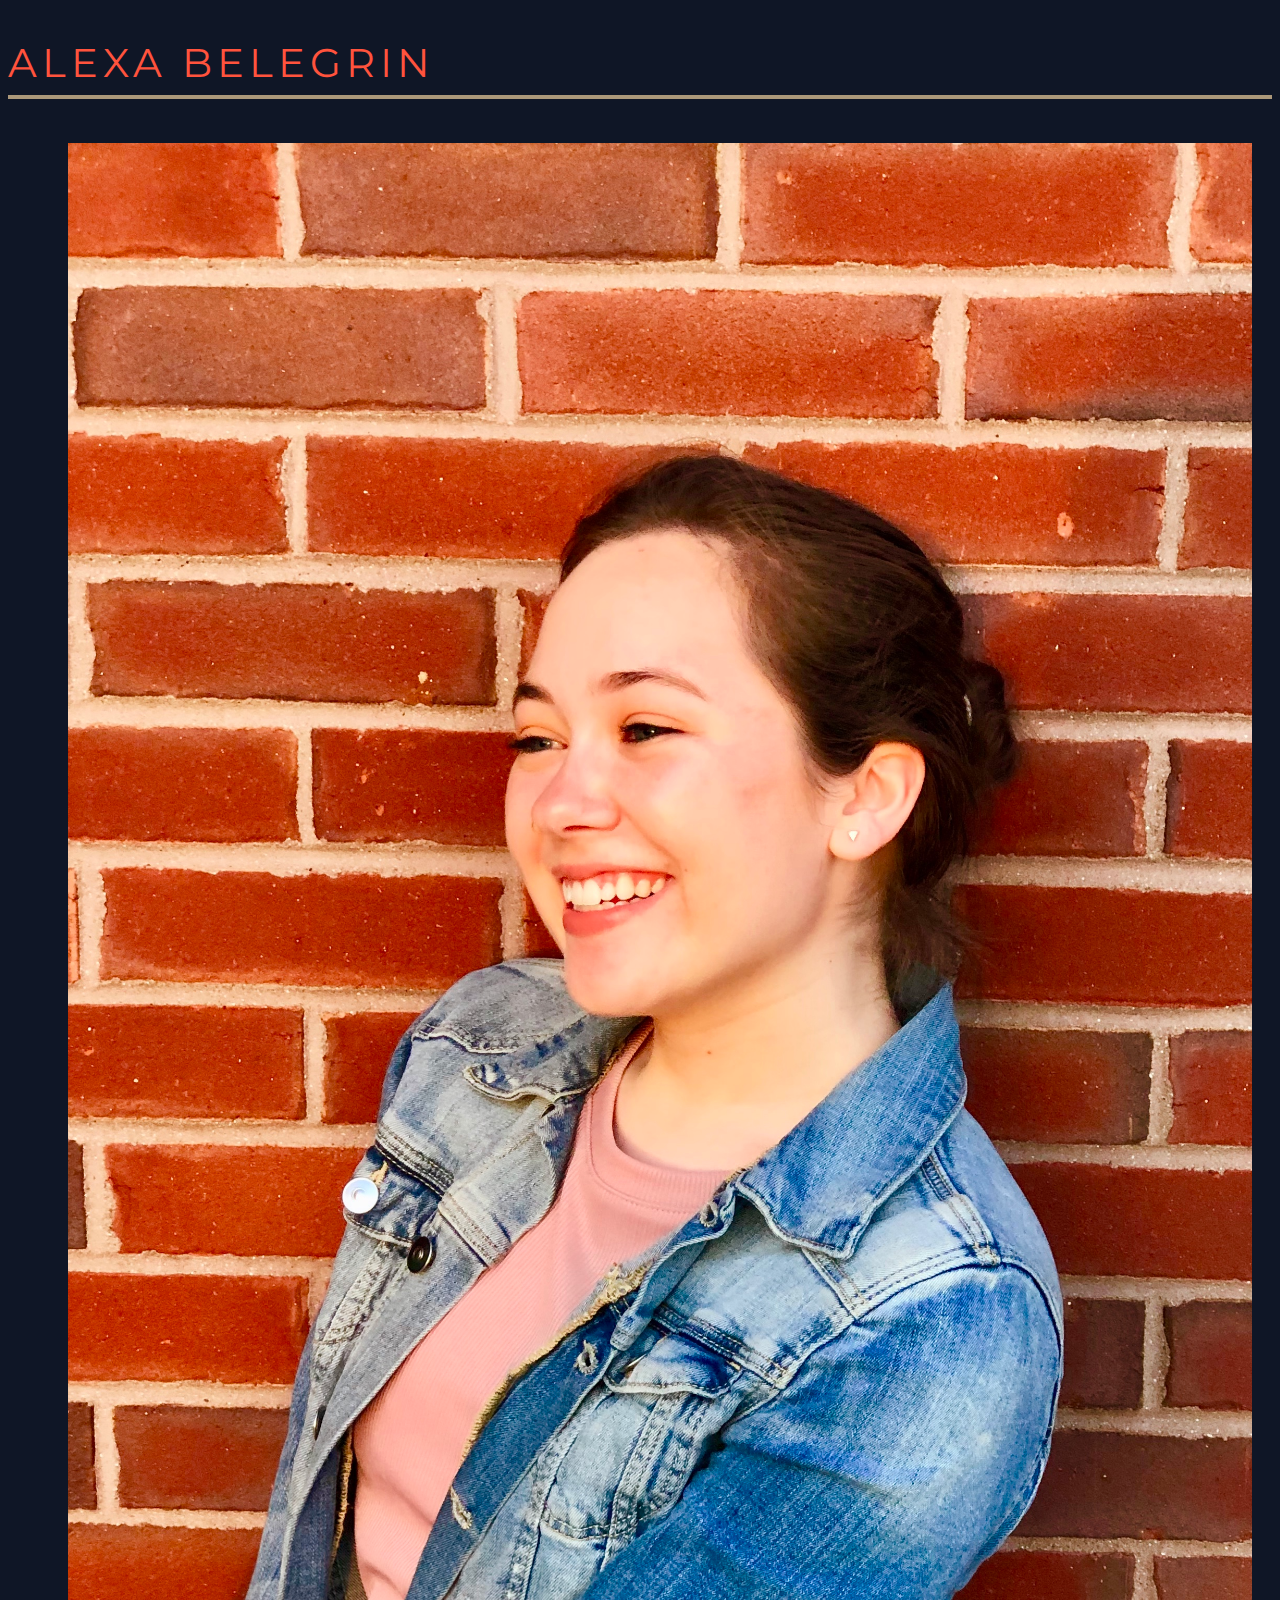
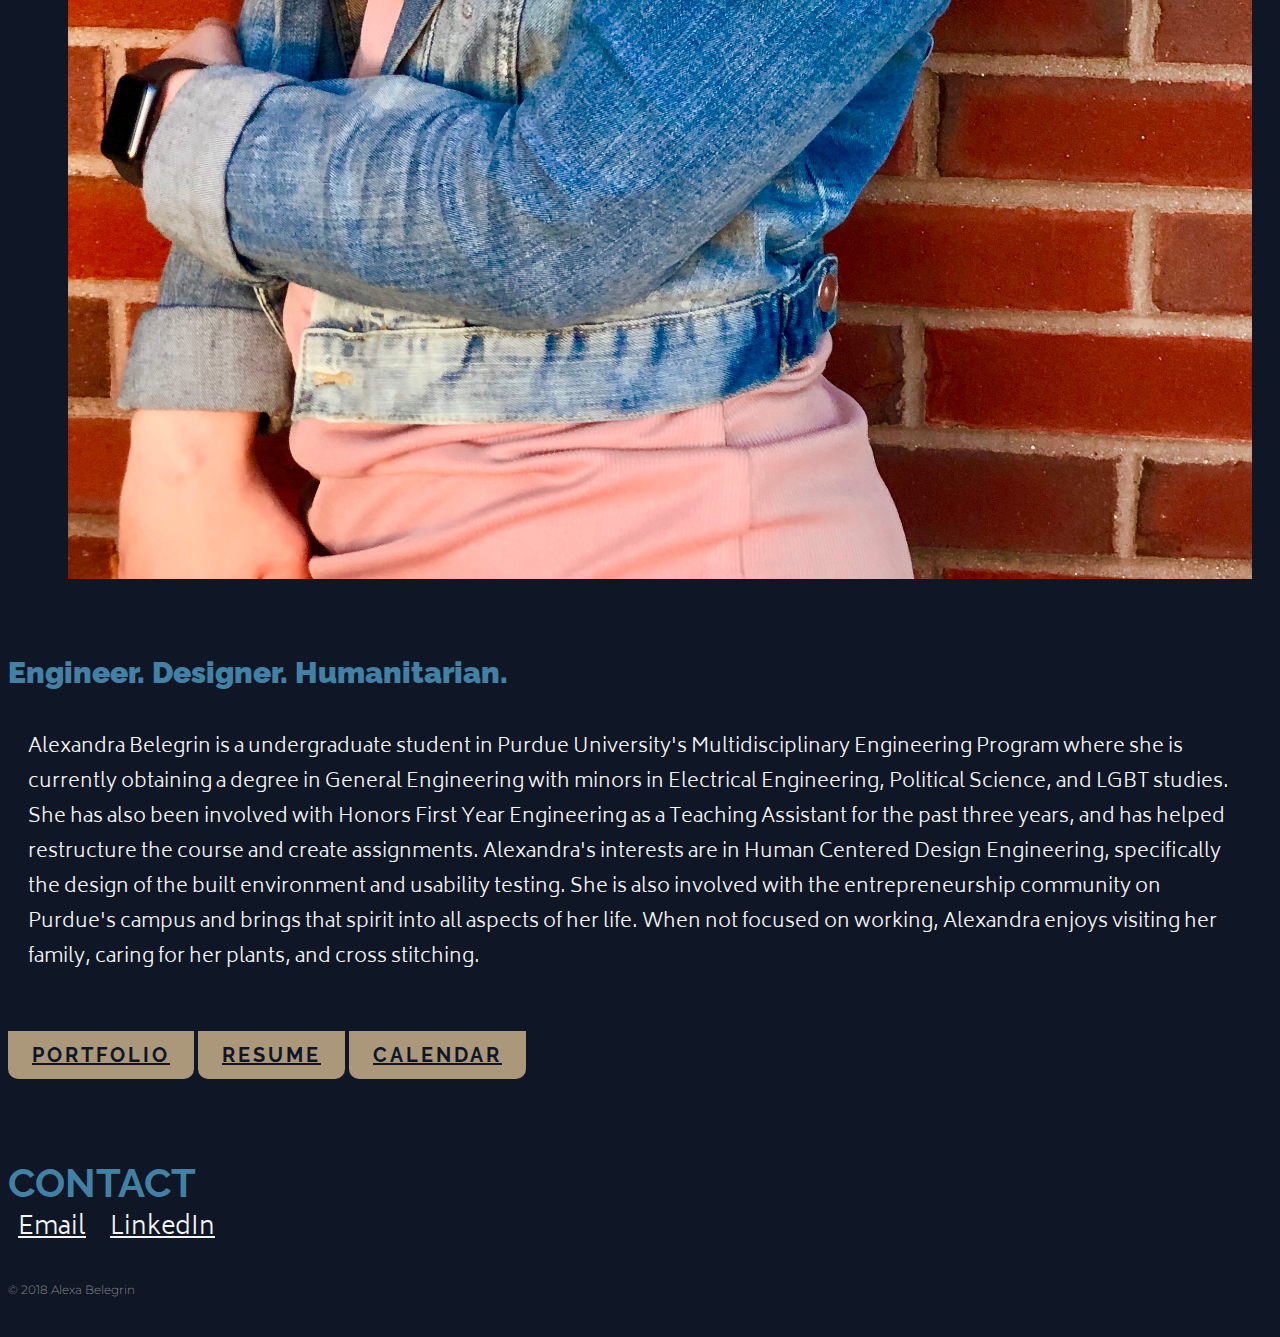
<file: index.html>
<!DOCTYPE html>
<html>
<head>
  <title>Alexandra Belegrin</title>
  <meta charset="utf-8"/>
  <link rel="stylesheet" href="https://maxcdn.bootstrapcdn.com/bootstrap/3.3.6/css/bootstrap.min.css" integrity="sha384-1q8mTJOASx8j1Au+a5WDVnPi2lkFfwwEAa8hDDdjZlpLegxhjVME1fgjWPGmkzs7" crossorigin="anonymous">
  <link rel="stylesheet" type="text/css" href="main.css">
  <link href="https://fonts.googleapis.com/css?family=Montserrat:300|Raleway:300|Biryani:300" rel="stylesheet">
  <link rel="shortcut icon" href="images/logo.png">
</head>

<body>
	
  <header class="container">
  	<div class="row">
    	<a href="index.html" role="button"><b>Alexa Belegrin</b></a>
    </div>
  </header>
  
  <hr>

  <section class="container" id="about">
  	<div class="row">
        <figure class="col-sm-3">
        	<img src="images/profile.jpg">
        </figure>  		
        <div class="col-sm-9">
  			<h2 class="text-center"><b>Engineer. Designer. Humanitarian.</b></h2>
  			<p>
  				<!--XXX CHANGE THIS XXX-->
  			  Alexandra Belegrin is a undergraduate student in Purdue University's Multidisciplinary Engineering Program where she is currently obtaining a degree in General Engineering with minors in Electrical Engineering, Political Science, and LGBT studies. She has also been involved with Honors First Year Engineering as a Teaching Assistant for the past three years, and has helped restructure the course and create assignments. Alexandra's interests are in Human Centered Design Engineering, specifically the design of the built environment and usability testing. She is also involved with the entrepreneurship community on Purdue's campus and brings that spirit into all aspects of her life. When not focused on working, Alexandra enjoys visiting her family, caring for her  plants, and cross stitching.
        	</p>
        </div>

    </div>
  </section>
  <div class="container-fluid" id="line">
  	<p> </p>
  </div>

  <div class="container-fluid" id="links">
  	<a href="portfolio.html" class="col-sm-4 text-center button">Portfolio</a>
    <a href="http://alexabelegrin.me/belegrin_resume.pdf" target="_blank" class="col-sm-4 text-center button">Resume</a>
    <a href="http://bit.ly/schedule_alexa" target="_blank" class="col-sm-4 text-center button">Calendar</a>

  <div class="container" id="contact"> 
    <header class="text-center">CONTACT</header>

    <a class="col-sm-12 text-center" href="mailto:abelegri@purdue.edu">Email</a>
    <a class="col-sm-12 text-center" target="_blank" href="https://www.linkedin.com/in/alexandra-belegrin/">LinkedIn</a>
  </div>


  <footer class="container">
    <div class="row">
      <p class="col-sm-4">&copy; 2018 Alexa Belegrin</p>
    </div>
  </footer>
</body>
</html>
</file>
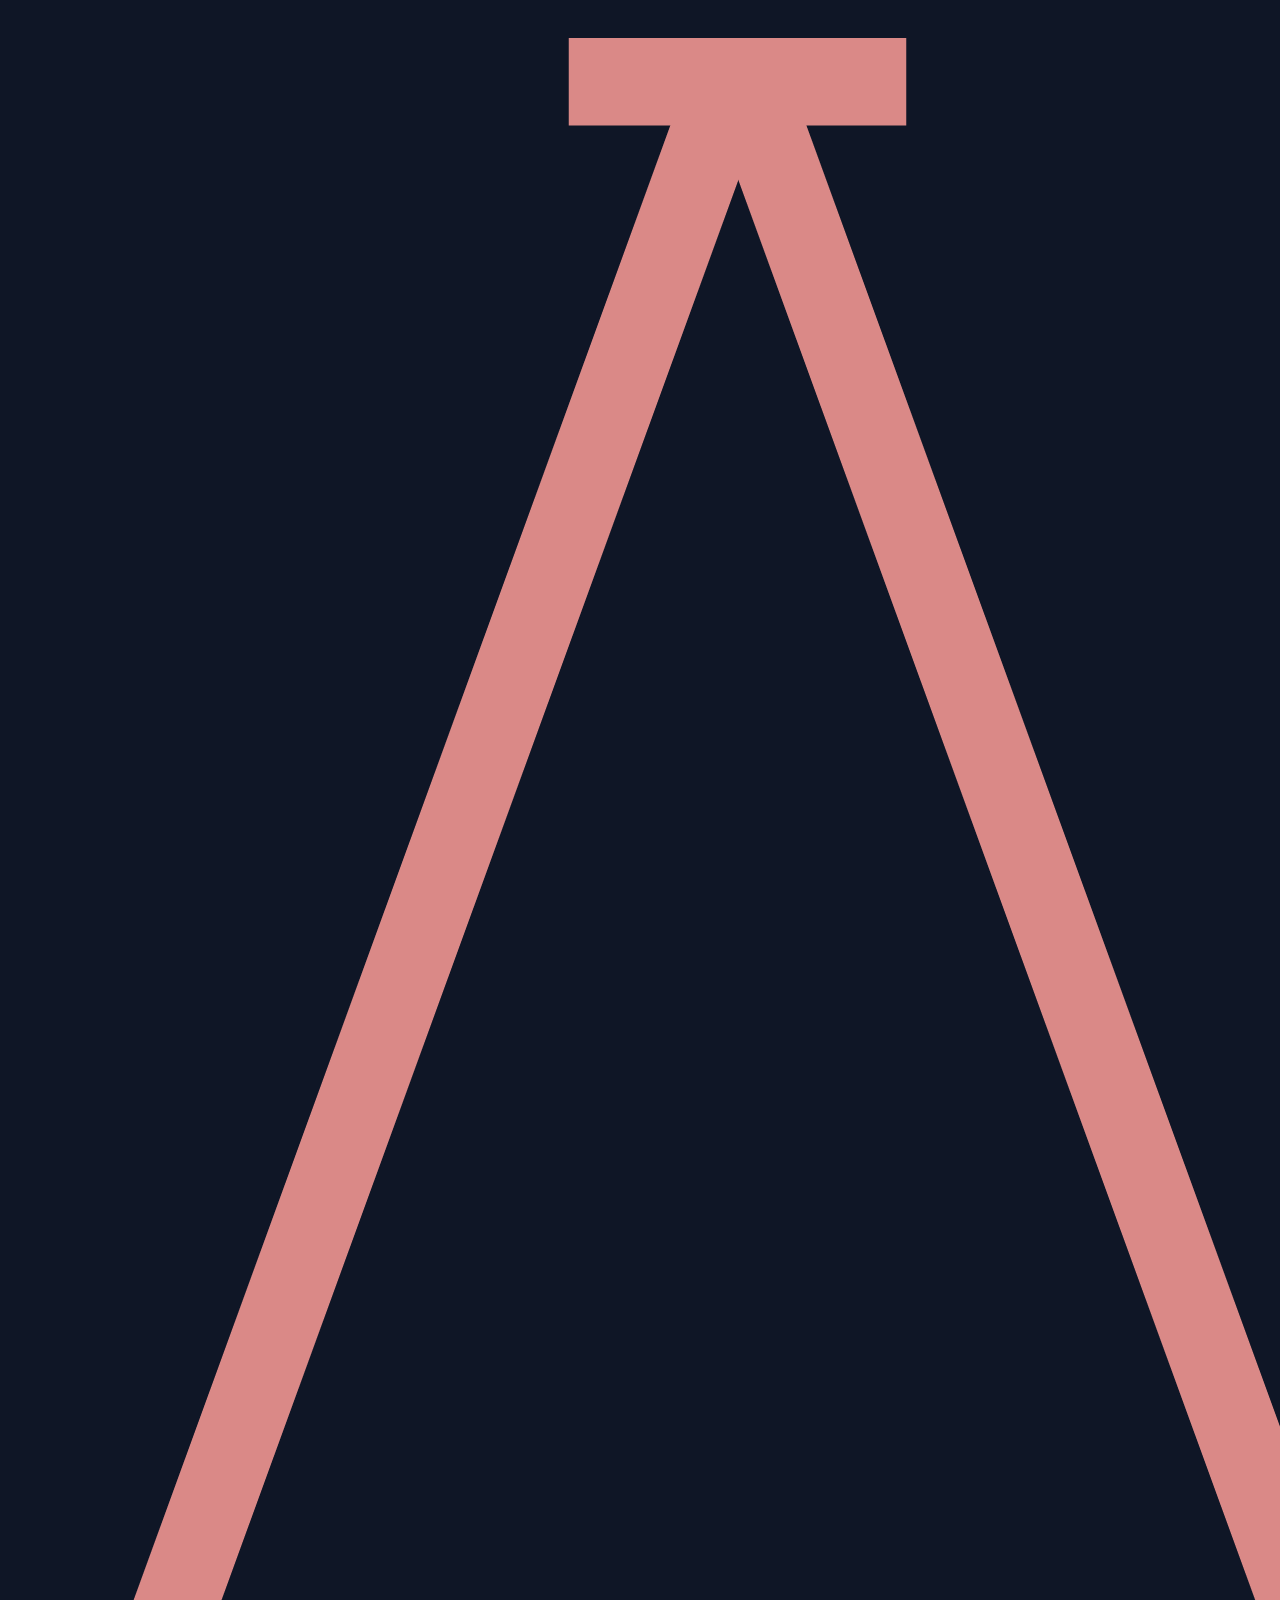
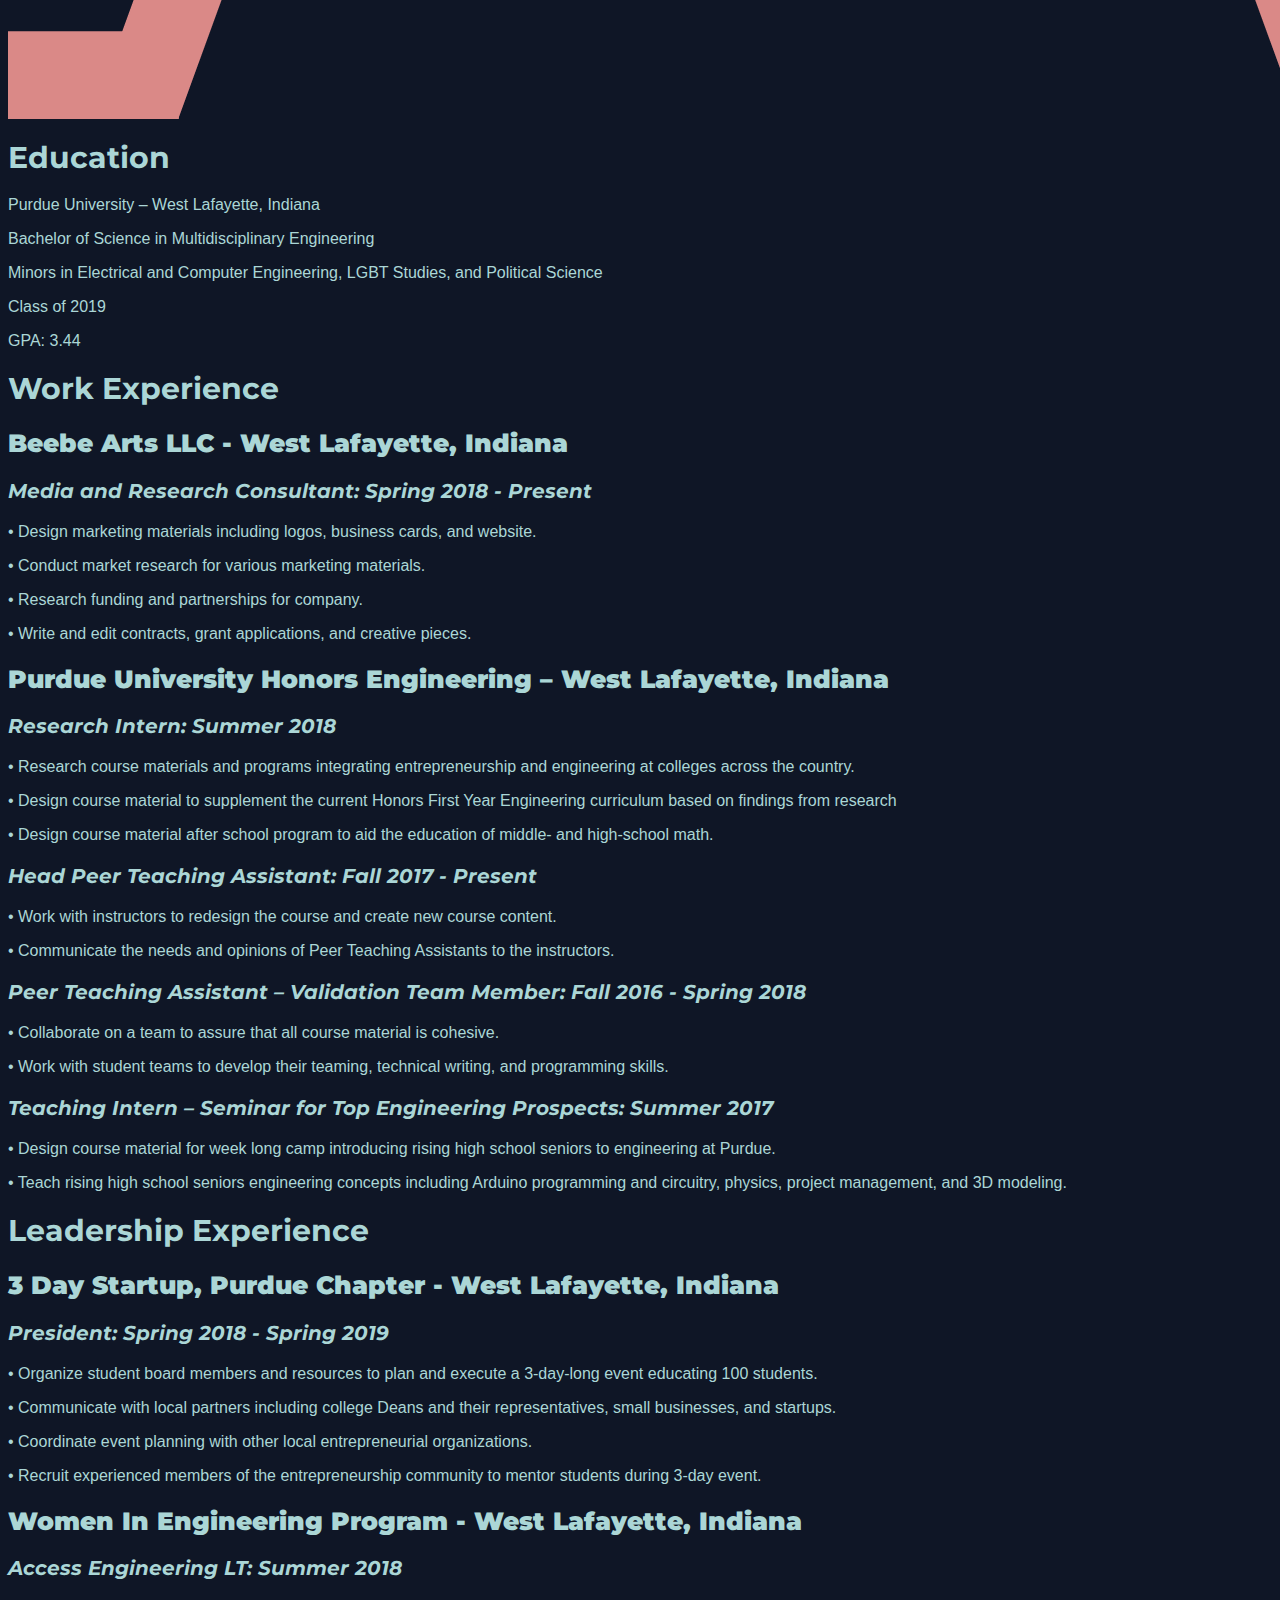
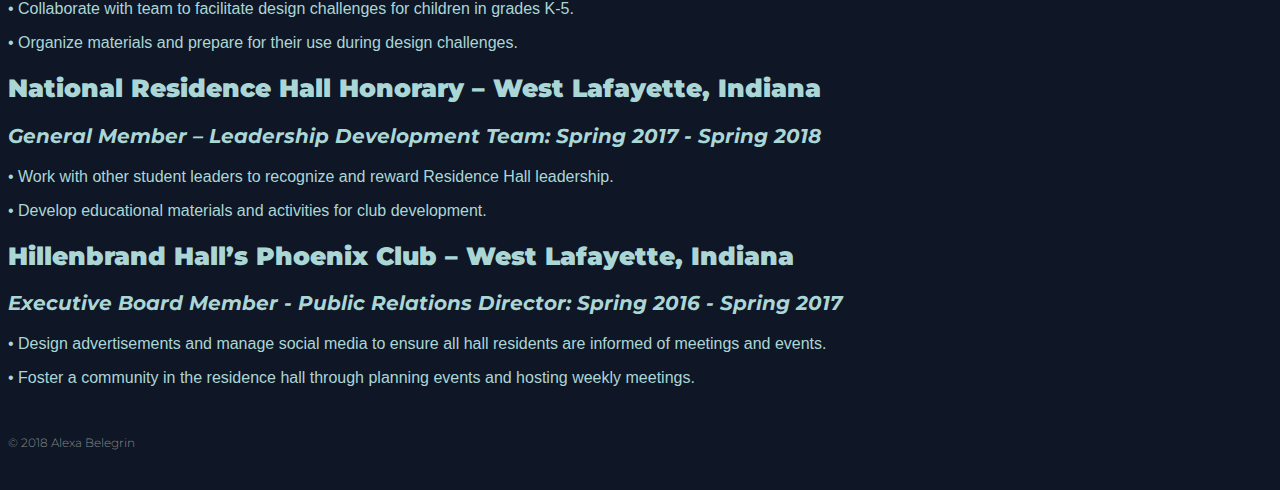
<file: experiences.html>
<!DOCTYPE html>
<html>
<head>
  <title>Alexa Belegrin</title>
  <meta charset="utf-8"/>
  <link rel="stylesheet" href="https://maxcdn.bootstrapcdn.com/bootstrap/3.3.6/css/bootstrap.min.css" integrity="sha384-1q8mTJOASx8j1Au+a5WDVnPi2lkFfwwEAa8hDDdjZlpLegxhjVME1fgjWPGmkzs7" crossorigin="anonymous">
  <link rel="stylesheet" type="text/css" href="main.css">
  <link href="https://fonts.googleapis.com/css?family=Dosis|Heebo|Roboto|Muli|Montserrat" rel="stylesheet">
</head>

<body>
  
  <header class="container">
    <div class="row">
      <img src="alexa-logo-vic.png"/>
      <div class="container">
        <h1>Alexa Belegrin</h1>
      </div>

      
      <nav class="col-sm-11 text-right">
        <ul>
          <li><a href="index.html" role="button">home</a></li>
          <li><a href="skills.html" role="button">skills</a></li>
          <img src="a.png"/>
        </ul>
      </nav>
    </div>
  </header>

  <section class="container" id="text">
    <div class="row">
        <h1>Education</h1>
        <p>Purdue University – West Lafayette, Indiana</p>
        <p>Bachelor of Science in Multidisciplinary Engineering</p>
        <p>Minors in Electrical and Computer Engineering, LGBT Studies, and Political Science</p>
        <p>Class of 2019</p>
        <p>GPA: 3.44</p>
      <b></b>
      <b></b>
        <h1>Work Experience</h1>
              <b></b>
      <b></b>
        <h2>Beebe Arts LLC - West Lafayette, Indiana</h2>
        <h3>Media and Research Consultant: Spring 2018 - Present</h3>
        <p>•	Design marketing materials including logos, business cards, and website.</p>
        <p>•	Conduct market research for various marketing materials.</p>
        <p>•	Research funding and partnerships for company.</p>
        <p>•	Write and edit contracts, grant applications, and creative pieces.</p>
              <b></b>
      <b></b>
      <h2>Purdue University Honors Engineering – West Lafayette, Indiana</h2>
        <h3>Research Intern: Summer 2018</h3>
		<p>•	Research course materials and programs integrating entrepreneurship and engineering at colleges across the country.</p>
		<p>•	Design course material to supplement the current Honors First Year Engineering curriculum based on findings from research</p>
		<p>•	Design course material after school program to aid the education of middle- and high-school math.</p>
		<h3>Head Peer Teaching Assistant: Fall 2017 - Present</h3>
		<p>•	Work with instructors to redesign the course and create new course content.</p>
		<p>•	Communicate the needs and opinions of Peer Teaching Assistants to the instructors.</p>
		<h3>Peer Teaching Assistant – Validation Team Member: Fall 2016 - Spring 2018</h3>
		<p>•	Collaborate on a team to assure that all course material is cohesive.</p>
		<p>•	Work with student teams to develop their teaming, technical writing, and programming skills.</p>
		<h3>Teaching Intern – Seminar for Top Engineering Prospects: Summer 2017</h3>
		<p>•	Design course material for week long camp introducing rising high school seniors to engineering at Purdue.</p>
		<p>•	Teach rising high school seniors engineering concepts including Arduino programming and circuitry, physics, project management, and 3D modeling.</p>
	      <b></b>
      <b></b>
	  	<h1>Leadership Experience</h1>
	  	      <b></b>
      <b></b>
	  	<h2>3 Day Startup, Purdue Chapter - West Lafayette, Indiana</h2>
	  	<h3>President: Spring 2018 - Spring 2019</h3>
	  	<p>•	Organize student board members and resources to plan and execute a 3-day-long event educating 100 students.</p>
	  	<p>•	Communicate with local partners including college Deans and their representatives, small businesses, and startups.</p>
	  	<p>•	Coordinate event planning with other local entrepreneurial organizations.</p>
	  	<p>•	Recruit experienced members of the entrepreneurship community to mentor students during 3-day event.</p>
	  	      <b></b>
      <b></b>
	  	<h2>Women In Engineering Program - West Lafayette, Indiana</h2>
	  	<h3>Access Engineering LT: Summer 2018</h3>
	  	<p>•	Collaborate with team to facilitate design challenges for children in grades K-5.</p>
	  	<p>•	Organize materials and prepare for their use during design challenges.</p>
	  	      <b></b>
      <b></b>
	  	<h2>National Residence Hall Honorary – West Lafayette, Indiana</h2>
		<h3>General Member – Leadership Development Team: Spring 2017 - Spring 2018</h3>
		<p>•	Work with other student leaders to recognize and reward Residence Hall leadership.</p>
		<p>•	Develop educational materials and activities for club development.</p>
		      <b></b>
      <b></b>
      <h2>Hillenbrand Hall’s Phoenix Club – West Lafayette, Indiana</h2>
		<h3>Executive Board Member - Public Relations Director: Spring 2016 - Spring 2017</h3>
		<p>•	Design advertisements and manage social media to ensure all hall residents are informed of meetings and events.</p>
		<p>•	Foster a community in the residence hall through planning events and hosting weekly meetings.</p>

      </figure>
    </div>
  </section>


  <footer class="container">
    <div class="row">
      <p class="col-sm-4">&copy; 2018 Alexa Belegrin</p>
    </div>
  </footer>
</body>
</html>
</file>
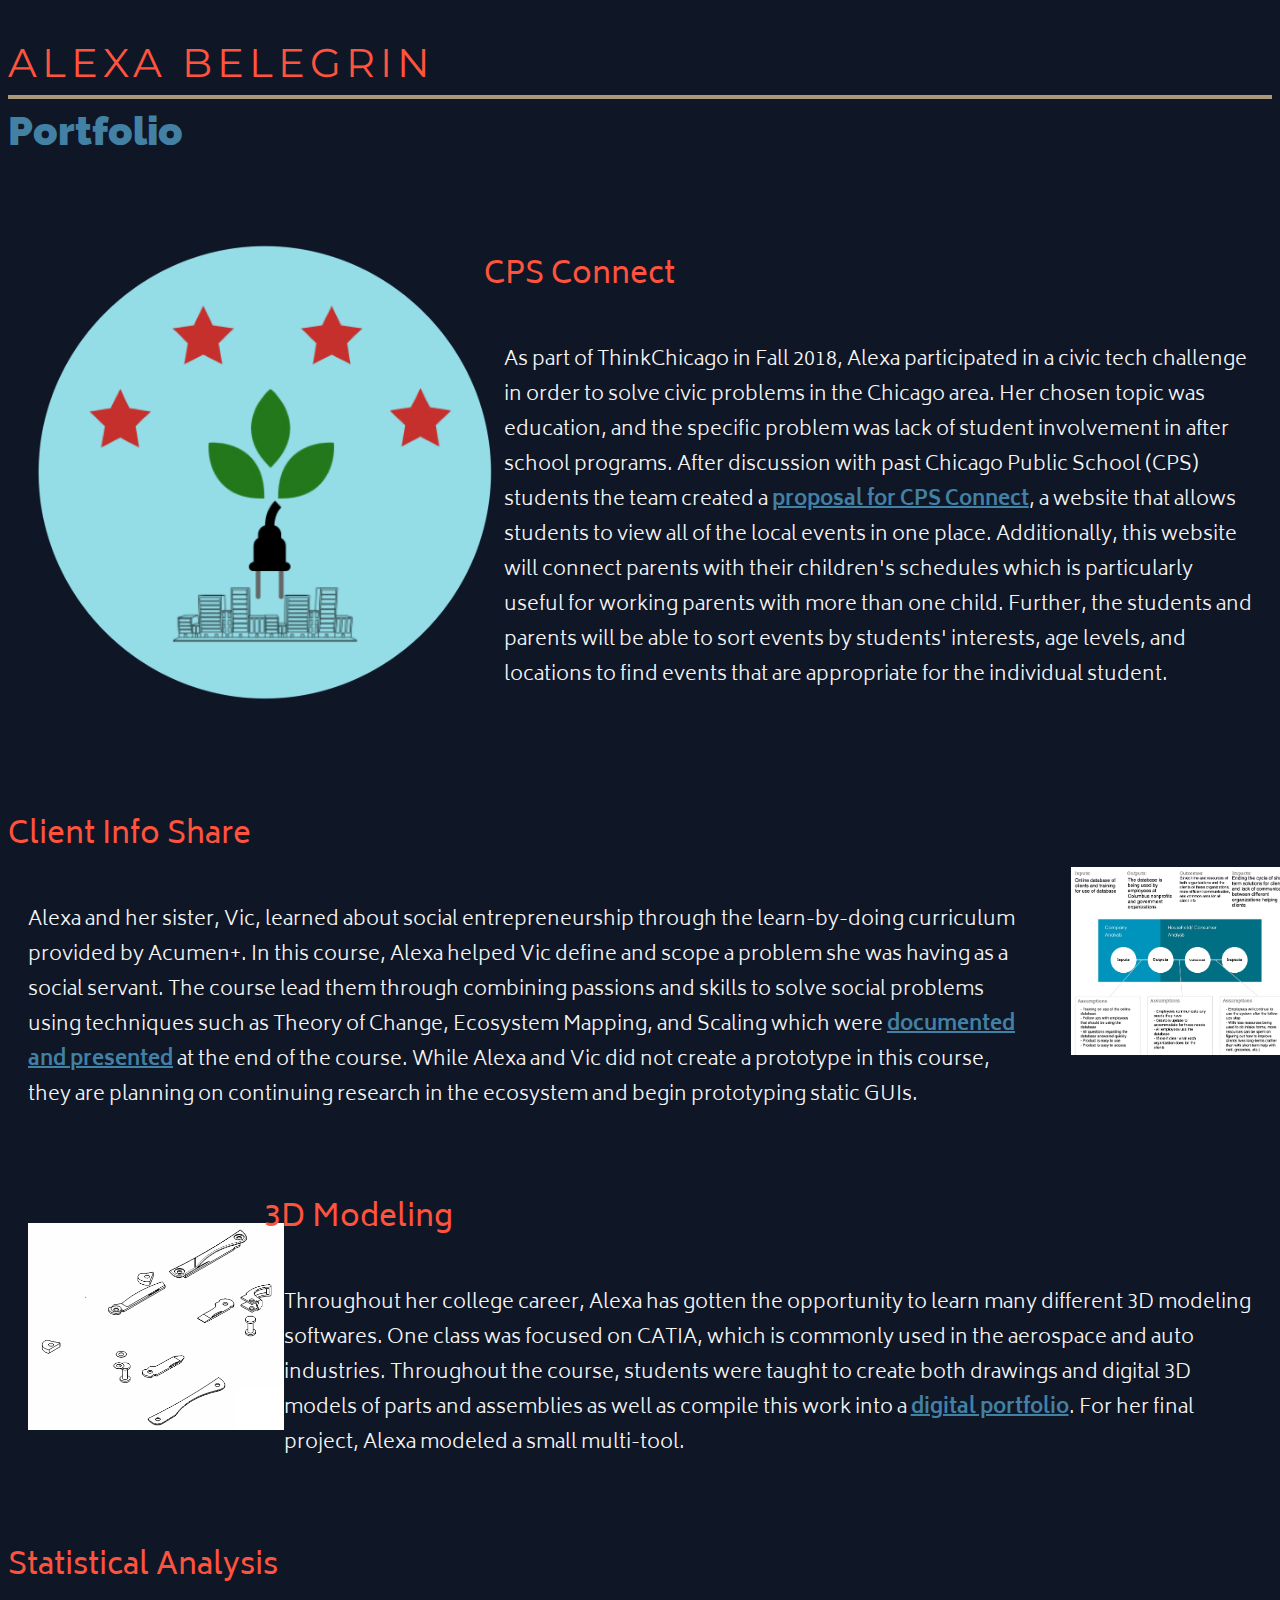
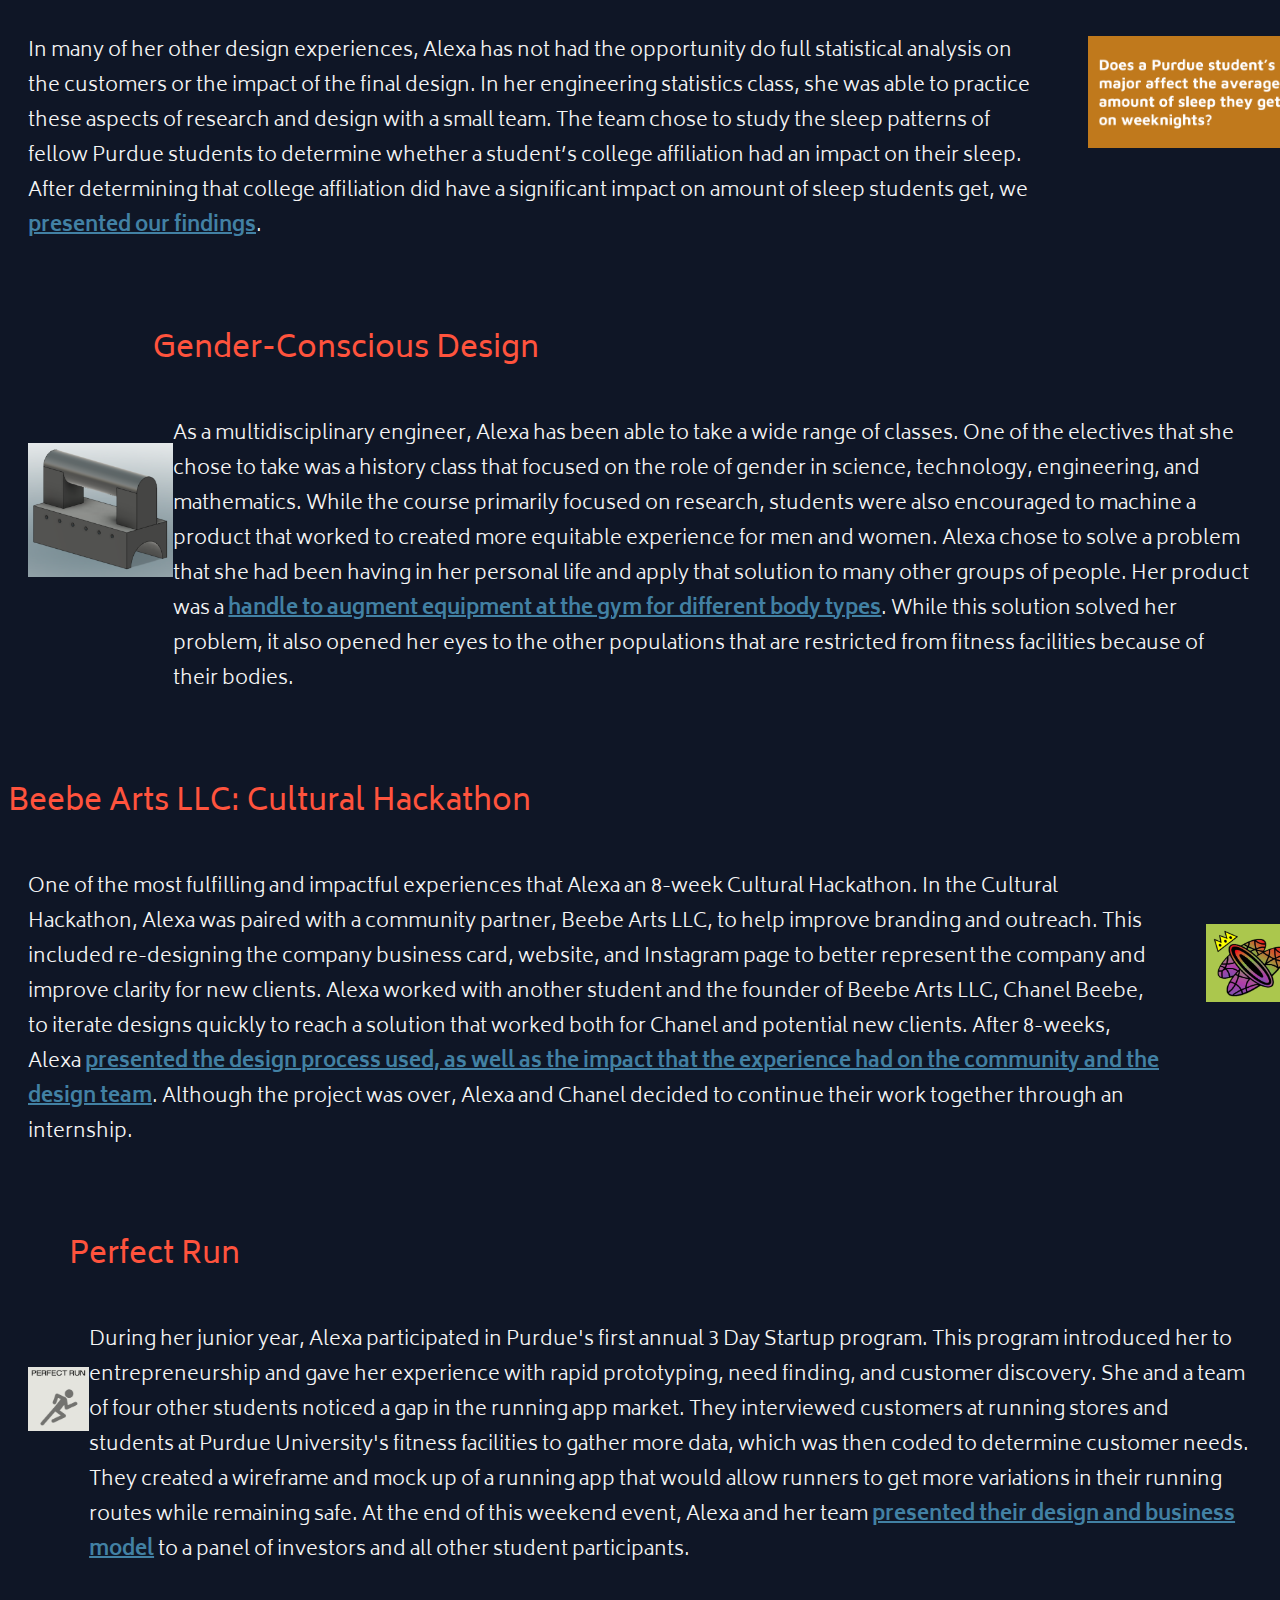
<file: portfolio.html>
<!DOCTYPE html>
<html>
<head>
  <title>Alexandra Belegrin</title>
  <meta charset="utf-8"/>
  <link rel="stylesheet" href="https://maxcdn.bootstrapcdn.com/bootstrap/3.3.6/css/bootstrap.min.css" integrity="sha384-1q8mTJOASx8j1Au+a5WDVnPi2lkFfwwEAa8hDDdjZlpLegxhjVME1fgjWPGmkzs7" crossorigin="anonymous">
  <link rel="stylesheet" type="text/css" href="portfolio.css">
  <link href="https://fonts.googleapis.com/css?family=Montserrat:300|Raleway:300|Biryani:300" rel="stylesheet">
  <link rel="shortcut icon" href="images/logo.png">
</head>

<body>
	
  <header class="container">
  	<div class="row">
    	<a href="index.html" role="button"><b>Alexa Belegrin</b></a>
    </div>
  </header>
  
  <hr>

  <section class="container" id="title">
    <div class="col-sm-12">
      <h2 class="text-center"><b>Portfolio</b></h2>
    </div>
  </section>

  <section class="container">
    <div class="row">
      <a class="col-sm-3">
        <img src="images/cpsconnect.png" width="200px">
      </a>
      <div class="col-sm-9">
        <h3 class="text-center">CPS Connect</h3>
        <p>
          As part of ThinkChicago in Fall 2018, Alexa participated in a civic tech challenge in order to solve civic problems in the Chicago area. Her chosen topic was education, and the specific problem was lack of student involvement in after school programs. After discussion with past Chicago Public School (CPS) students the team created a <a href="http://alexabelegrin.me/CPSconnect.pdf" target="_blank">proposal for CPS Connect</a>, a website that allows students to view all of the local events in one place. Additionally, this website will connect parents with their children's schedules which is particularly useful for working parents with more than one child. Further, the students and parents will be able to sort events by students' interests, age levels, and locations to find events that are appropriate for the individual student.
        </p>
      </div>
    </div>
  </section>

  <section class="container">
    <div class="row">
      <div class="col-sm-9">
        <h3 class="text-center">Client Info Share</h3>
        <p>
          Alexa and her sister, Vic, learned about social entrepreneurship through the learn-by-doing curriculum provided by Acumen+. In this course, Alexa helped Vic define and scope a problem she was having as a social servant. The course lead them through combining passions and skills to solve social problems using techniques such as Theory of Change, Ecosystem Mapping, and Scaling which were <a href="http://alexabelegrin.me/ClientInfoShare.pdf" target="_blank">documented and presented</a> at the end of the course. While Alexa and Vic did not create a prototype in this course, they are planning on continuing research in the ecosystem and begin prototyping static GUIs.
        </p>
      </div>
      <a class="col-sm-3">
        <img src="images/ClientInfoShare.png" width="200px">
      </a>
    </div>
  </section>
  
  <section class="container">
    <div class="row">
      <a class="col-sm-3">
        <img src="images/3Dmodeling.png" width="200px">
      </a>
      <div class="col-sm-9">
        <h3 class="text-center">3D Modeling</h3>
        <p>
          Throughout her college career, Alexa has gotten the opportunity to learn many different 3D modeling softwares. One class was focused on CATIA, which is commonly used in the aerospace and auto industries. Throughout the course, students were taught to create both drawings and digital 3D models of parts and assemblies as well as compile this work into a <a href="http://alexabelegrin.me/3Dmodeling.pdf" target="_blank">digital portfolio</a>. For her final project, Alexa modeled a small multi-tool.
        </p>
      </div>
    </div>
  </section>

  <section class="container">
    <div class="row">
      <div class="col-sm-9">
        <h3 class="text-center">Statistical Analysis</h3>
        <p>
          In many of her other design experiences, Alexa has not had the opportunity do full statistical analysis on the customers or the impact of the final design. In her engineering statistics class, she was able to practice these aspects of research and design with a small team. The team chose to study the sleep patterns of fellow Purdue students to determine whether a student’s college affiliation had an impact on their sleep. After determining that college affiliation did have a significant impact on amount of sleep students get, we <a href="http://alexabelegrin.me/statisticalAnalysis.pdf" target="_blank">presented our findings</a>.
        </p>
      </div>
      <a class="col-sm-3">
        <img src="images/statisticalAnalysis.png" width="200px">
      </a>
    </div>
  </section>

  <section class="container">
    <div class="row">
      <a class="col-sm-3">
        <img src="images/genderConDesign.png" width="200px">
      </a>
      <div class="col-sm-9">
        <h3 class="text-center">Gender-Conscious Design</h3>
        <p>
          As a multidisciplinary engineer, Alexa has been able to take a wide range of classes. One of the electives that she chose to take was a history class that focused on the role of gender in science, technology, engineering, and mathematics. While the course primarily focused on research, students were also encouraged to machine a product that worked to created more equitable experience for men and women. Alexa chose to solve a problem that she had been having in her personal life and apply that solution to many other groups of people. Her product was a <a href="http://alexabelegrin.me/genderConDesign.pdf" target="_blank">handle to augment equipment at the gym for different body types</a>. While this solution solved her problem, it also opened her eyes to the other populations that are restricted from fitness facilities because of their bodies.
        </p>
      </div>
    </div>
  </section>

  <section class="container">
    <div class="row">
      <div class="col-sm-9">
        <h3 class="text-center">Beebe Arts LLC: Cultural Hackathon</h3>
        <p>
          One of the most fulfilling and impactful experiences that Alexa an 8-week Cultural Hackathon. In the Cultural Hackathon, Alexa was paired with a community partner, Beebe Arts LLC, to help improve branding and outreach. This included re-designing the company business card, website, and Instagram page to better represent the company and improve clarity for new clients. Alexa worked with another student and the founder of Beebe Arts LLC, Chanel Beebe, to iterate designs quickly to reach a solution that worked both for Chanel and potential new clients. After 8-weeks, Alexa <a href="http://alexabelegrin.me/culturalHackathon.pdf" target="_blank">presented the design process used, as well as the impact that the experience had on the community and the design team</a>. Although the project was over, Alexa and Chanel decided to continue their work together through an internship.
        </p>
      </div>
      <a class="col-sm-3">
        <img src="images/culturalHackathon.png" width="200px">
      </a>
    </div>
  </section>
  
  <section class="container">
    <div class="row">
      <a class="col-sm-3">
        <img src="images/perfectRun.png" width="200px">
      </a>
      <div class="col-sm-9">
        <h3 class="text-center">Perfect Run</h3>
        <p>
          During her junior year, Alexa participated in Purdue's first annual 3 Day Startup program. This program introduced her to entrepreneurship and gave her experience with rapid prototyping, need finding, and customer discovery. She and a team of four other students noticed a gap in the running app market. They interviewed customers at running stores and students at Purdue University's fitness facilities to gather more data, which was then coded to determine customer needs. They created a wireframe and mock up of a running app that would allow runners to get more variations in their running routes while remaining safe. At the end of this weekend event, Alexa and her team <a href="http://alexabelegrin.me/PerfectRun.pdf" target="_blank">presented their design and business model</a> to a panel of investors and all other student participants.
        </p>
      </div>
    </div>
  </section>
</body>
</file>
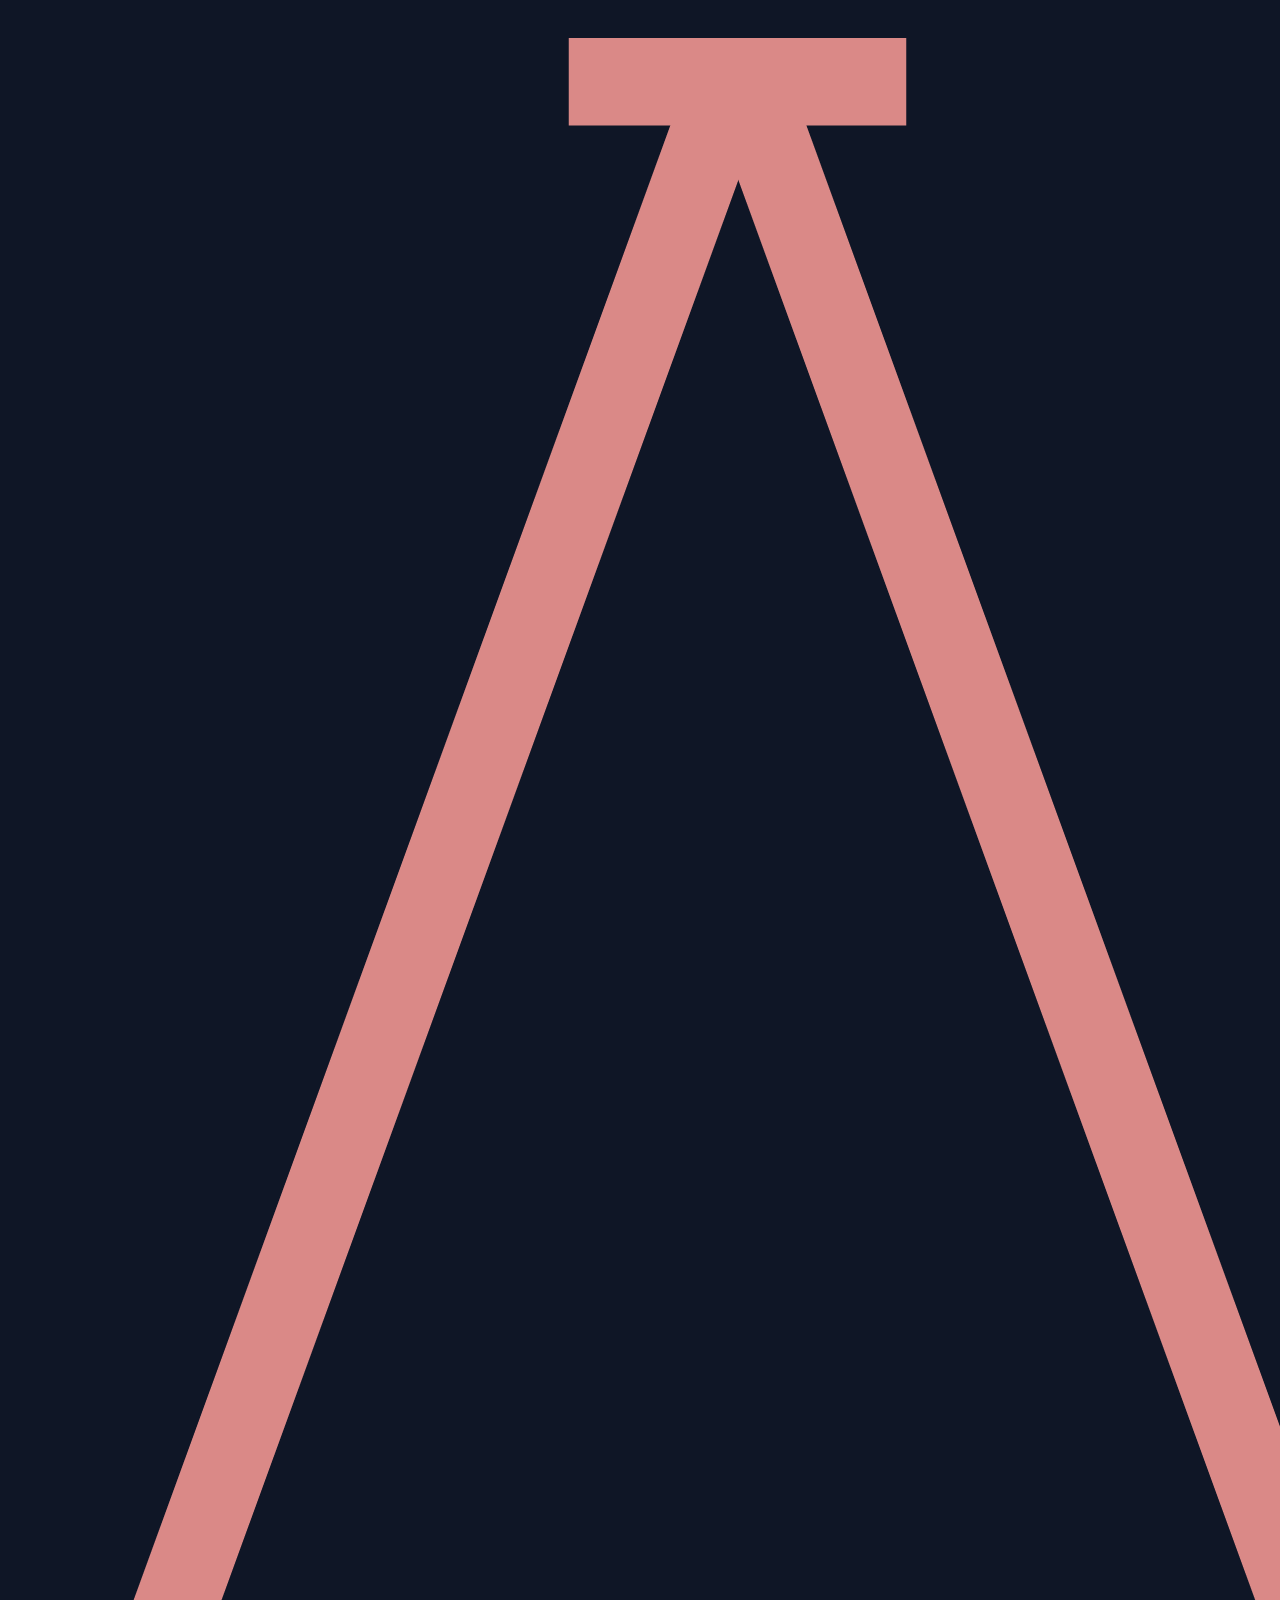
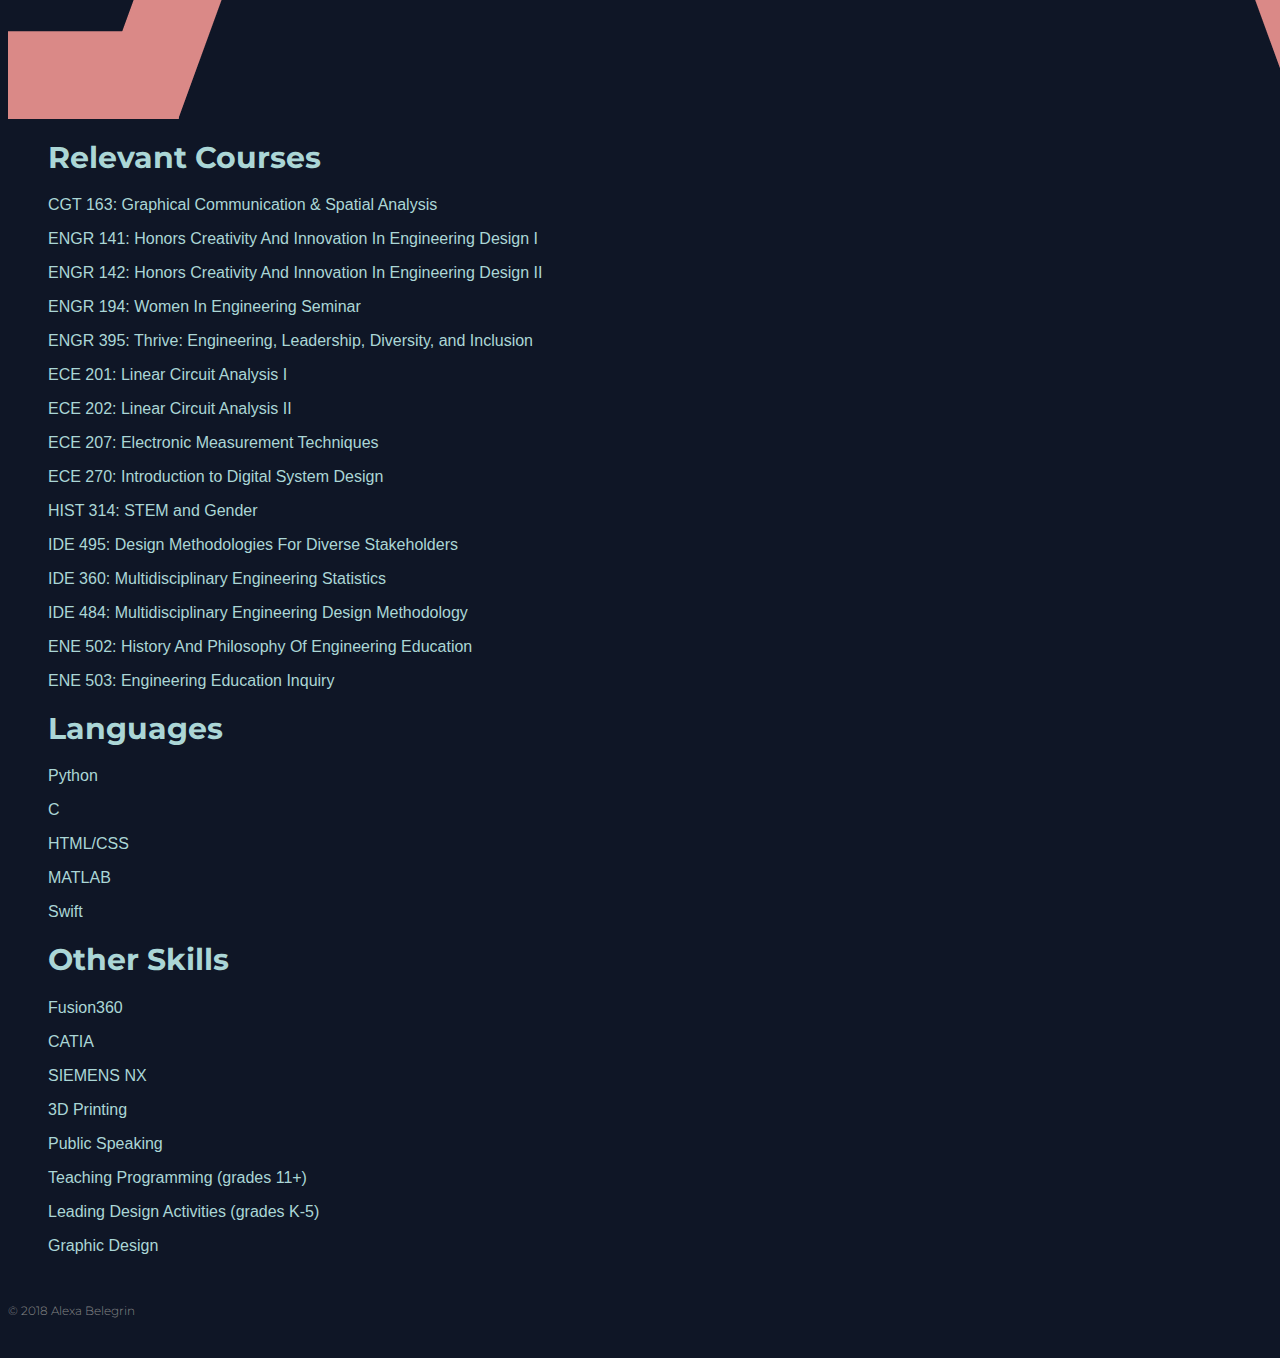
<file: skills.html>
<!DOCTYPE html>
<html>
<head>
  <title>Alexa Belegrin</title>
  <meta charset="utf-8"/>
  <link rel="stylesheet" href="https://maxcdn.bootstrapcdn.com/bootstrap/3.3.6/css/bootstrap.min.css" integrity="sha384-1q8mTJOASx8j1Au+a5WDVnPi2lkFfwwEAa8hDDdjZlpLegxhjVME1fgjWPGmkzs7" crossorigin="anonymous">
  <link rel="stylesheet" type="text/css" href="main.css">
  <link href="https://fonts.googleapis.com/css?family=Dosis|Heebo|Roboto|Muli|Montserrat" rel="stylesheet">
</head>

<body>
	
  <header class="container">
  	<div class="row">
      <img src="alexa-logo-vic.png"/>
      <div class="container">
        <h1>Alexa Belegrin</h1>
      </div>

      
      <nav class="col-sm-11 text-right">
      	<ul>
          <li><a href="index.html" role="button">home</a></li>
          <li><a href="experiences.html" role="button">experiences</a></li>
          <img src="a.png"/>
      	</ul>
      </nav>
    </div>
  </header>

  <section class="container" id="text">
    <div class="row">
      <figure class="col-sm-7">
        <h1>Relevant Courses</h1>
        <p>CGT 163: Graphical Communication & Spatial Analysis</p>
        <p>ENGR 141: Honors Creativity And Innovation In Engineering Design I</p>
        <p>ENGR 142: Honors Creativity And Innovation In Engineering Design II</p>
        <p>ENGR 194: Women In Engineering Seminar</p>
        <p>ENGR 395: Thrive: Engineering, Leadership, Diversity, and Inclusion</p>
        <p>ECE 201: Linear Circuit Analysis I</p>
        <p>ECE 202: Linear Circuit Analysis II</p>
        <p>ECE 207: Electronic Measurement Techniques</p>
        <p>ECE 270: Introduction to Digital System Design</p>
		<p>HIST 314: STEM and Gender</p>
        <p>IDE 495: Design Methodologies For Diverse Stakeholders</p>
        <p>IDE 360: Multidisciplinary Engineering Statistics</p>
        <p>IDE 484: Multidisciplinary Engineering Design Methodology</p>
      	<p>ENE 502: History And Philosophy Of Engineering Education</p>
        <p>ENE 503: Engineering Education Inquiry</p>       
      </figure>
      <figure class="col-sm-5">
        <h1>Languages</h1>
        <p>Python</p>
        <p>C</p>
        <p>HTML/CSS</p>
        <p>MATLAB</p>
        <p>Swift</p>
		<h1>Other Skills</h1>
        <p>Fusion360</p>
        <p>CATIA</p>
		<p>SIEMENS NX</p>
        <p>3D Printing</p>
        <p>Public Speaking</p>
        <p>Teaching Programming (grades 11+)</p>
      	<p>Leading Design Activities (grades K-5)</p>
        <p>Graphic Design</p>    
      </figure>
    </div>
  </section>

  <footer class="container">
    <div class="row">
      <p class="col-sm-4">&copy; 2018 Alexa Belegrin</p>
    </div>
  </footer>
</body>
</html>
</file>
<file: main.css>
body {
  background-color: #0F1626;
	font-family: 'Biryani', sans-serif;
	font-weight: 300;
}

header {
  padding-top: 30px;
}

header .row,
footer .row {
  display: flex;
  align-items: center;
}

header a {
  color: #FF533D;
  font-family: 'Montserrat';
  text-transform: uppercase;
  font-weight: 300;
  font-size: 40px;
  margin: 0;
  letter-spacing: 5px;
  text-decoration-line: none;
}

header a:hover {
  color: #FF9183;
  font-family: 'Montserrat';
  text-transform: uppercase;
  font-weight: 300;
  font-size: 40px;
  margin: 0;
  letter-spacing: 5px;
  text-decoration-line: none;
}

hr {
	height: 4px;
	color: #AB987A;
	background-color: #AB987A;
	border: none;
}
section .row img {
  margin: 0 0 30px;
  width: 100%;
}

section .row a {
  font-family: 'Raleway', sans-serif;
  align-items: center;
  font-size: 30px;
}

section .row a:link {
  color: #819595;
}

section .row a:visited {
  color: #696773;
}

section .row a:hover {
  color: #363946;
}



#about {
  display: flex;
  align-items: center;
  background-image: ;
  background-size: cover;
  color: #da8987;
}

#about h2 {
  font-family: 'Raleway', sans-serif;
  font-size: 30px;
  font-weight: 700;
  margin: 0;
  color: #4281A4;
  /*text-shadow: 1px 1px 1px #F5F5F5;*/
}

#about p {
  font-size: 20px;
  padding: 20px 20px;
  color: #F5F5F5;
}

#about img {
	padding: 20px 20px;
}

#line {
	background-color: #AB987A;
}


#links a.button {
	font-family: 'Raleway', sans-serif;
	color: #0F1626;
  	font-size: 20px;
  	padding: 20px 20px;
  	text-transform: uppercase;
	padding: 12px 24px;
	letter-spacing: 3px;
	font-weight: bold;
	border-radius: 0 0 10px 10px;
	background-color: #AB987A;
	border: none;
	display: inline-block;
}

#links a.button:hover {
	background-color: #C1B49E;
	text-decoration-line: none;
	border: none;
	display: inline-block;
}

#contact header {
  font-family: 'Raleway', sans-serif;
  font-weight: bold;
  color: #4281A4;
  font-size: 40px;
  padding-top: 80px;
}

#contact a {
	font-family: 'Biryani';
  font-size: 25px;
  padding: 10px;
}

#contact a:link {
  color: #F5F5F5;
}

#contact a:visited {
  color: #B3B3B3;
}

#contact a:hover {
  color: #FF533D;
}

#text h1 {
  font-family: 'Montserrat';
  font-size: 30px;
  color: #abd6d6;
}

#text h2 {
  font-family: 'Montserrat';
  font-weight: 1000;
  font-size: 25px;
  color: #abd6d6;
}

#text h3 {
  font-family: 'Montserrat';
  font-style: italic;
  font-size: 20px;
  color: #abd6d6;
}

#text p {
  color: #abd6d6;
}

footer {
  font-family: 'Montserrat';
  font-size: 12px;
  padding: 20px 0;
}

footer .col-sm-8 {
  display: flex;
  justify-content: flex-end;
}

footer p {
  color: #868686;
  font-size: 12px;
}
footer ul {
  list-style: none;
}

footer li img {
  width: 32px;
  height: 32px;
}
</file>
<file: portfolio.css>
body {
  background-color: #0F1626;
	font-family: 'Biryani', sans-serif;
	font-weight: 300;
}

header {
  padding-top: 30px;
}

header .row,
footer .row {
  display: flex;
  align-items: center;
}

header a {
  color: #FF533D;
  font-family: 'Montserrat';
  text-transform: uppercase;
  font-weight: 300;
  font-size: 40px;
  margin: 0;
  letter-spacing: 5px;
  text-decoration-line: none;
}

header a:hover {
  color: #FF9183;
  font-family: 'Montserrat';
  text-transform: uppercase;
  font-weight: 300;
  font-size: 40px;
  margin: 0;
  letter-spacing: 5px;
  text-decoration-line: none;
}

hr {
	height: 4px;
	color: #AB987A;
	background-color: #AB987A;
	border: none;
}

section .row img {
  margin: 0 0 30px;
  width: 100%;
}

#title h2 {
  font-family: 'Raleway', sans-serif;
  font-size: 40px;
  font-weight: 700;
  margin: 0;
  padding-bottom: 60px;
  color: #4281A4;
}

section .row {
  display: flex;
  align-items: center;
  background-image: ;
  background-size: cover;
  color: #F5F5F5;
  padding-bottom: 40px;
}

section .row h3 {
  font-size: 30px;
  font-weight: 450;
  margin: 0;
  color: #FF533D;
  /*text-shadow: 1px 1px 1px #F5F5F5;*/
}

section .row p {
  font-size: 20px;
  padding: 20px 20px;
  color: #F5F5F5;
}

section .row a {
  color: #4281A4;
  font-weight: bold;
}

section .row img {
  padding: 20px 20px;
}
</file>
